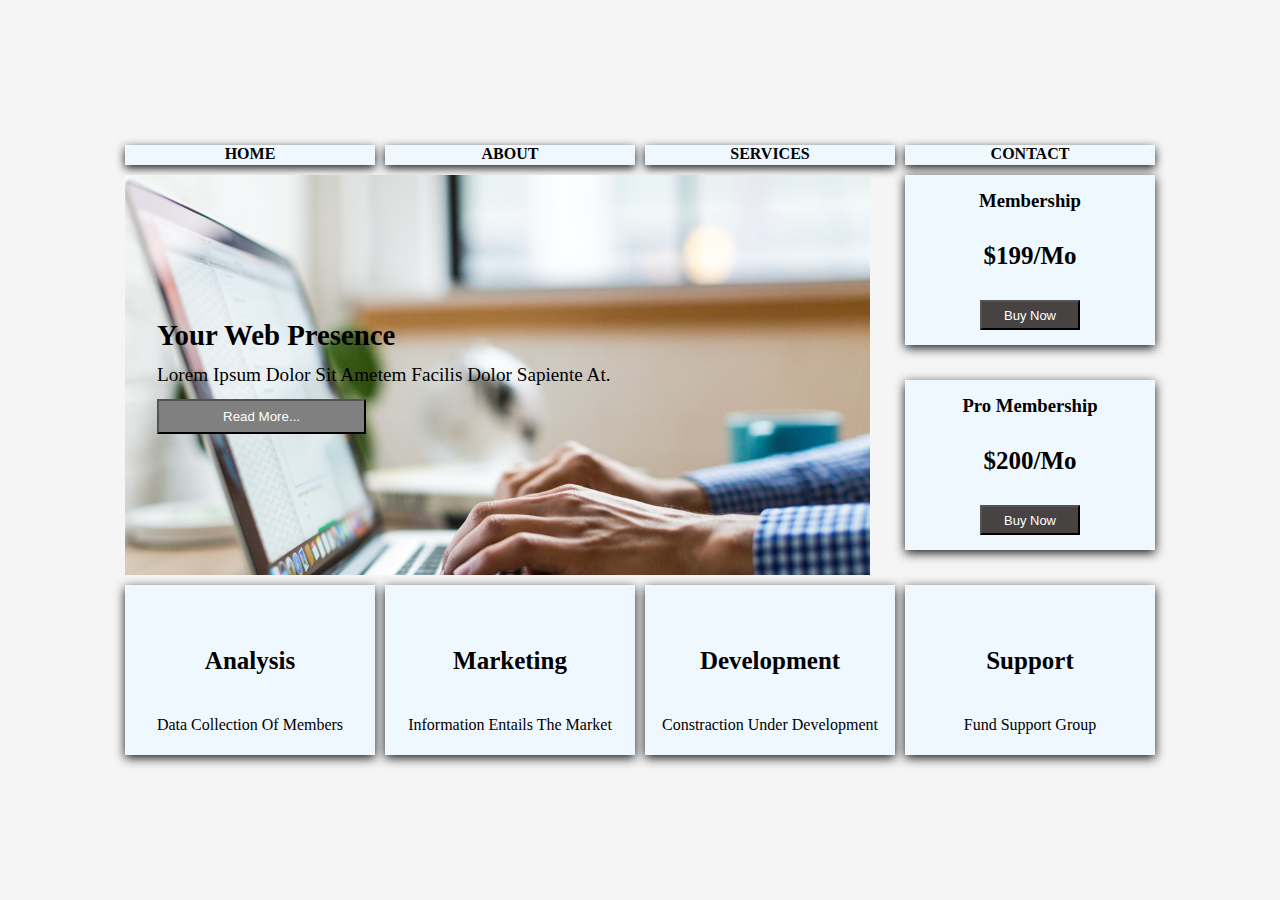
<file: index.html>
<!DOCTYPE html>
<html lang="en">

<head>
    <meta charset="UTF-8">
    <meta http-equiv="X-UA-Compatible" content="IE=edge">
    <meta name="viewport" content="width=device-width, initial-scale=1.0">
    <link rel="stylesheet" href="test2/task2.css" />
    <link rel="stylesheet" href="https://cdnjs.cloudflare.com/ajax/libs/font-awesome/6.2.0/css/all.min.css"
        integrity="sha512-xh6O/CkQoPOWDdYTDqeRdPCVd1SpvCA9XXcUnZS2FmJNp1coAFzvtCN9BmamE+4aHK8yyUHUSCcJHgXloTyT2A=="
        crossorigin="anonymous" referrerpolicy="no-referrer" />
    <title>Document</title>
</head>

<body>
    <div class="main">
        <div class="container">
            <div class="b1 link">
                <a href="#">home</a>
            </div>
            <div class="b2 link">
                <a href="#">about</a>
            </div>
            <div class="b3 link">
                <a href="#">services</a>
            </div>
            <div class="b4 link">
                <a href="#">contact</a>
            </div>
            <div class="b5 ">
                <!-- <img src="./nubelson-fernandes-UcYBL5V0xWQ-unsplash.jpeg"  alt="" /> -->
                <div class="b5m">
                    <div class="article">
                        <h2>your web presence</h2>
                        <p>Lorem ipsum dolor sit ametem facilis dolor sapiente at.</p>
                        <button>Read More...</button>
                    </div>
                </div>
            </div>
            <div class="b6 box">

                <h3>membership</h3>
                <p>$199/mo</p>
                <button>buy now</button>

            </div>
            <div class="b7 box">
                <h3>pro membership</h3>
                <p>$200/mo</p>
                <button>buy now</button>
            </div>
            <div class="b8 box">
                <i class="fa-sharp fa-solid fa-chart-pie"></i>
                <p>analysis</p>
                <p>data collection of members </p>
            </div>
            <div class="b9 box">
                <i class="fa-solid fa-globe"></i>
                <p>marketing</p>
                <p>information entails the market</p>
            </div>
            <div class="b10 box">
                <i class="fa-solid fa-gear"></i>
                <p>development</p>
                <p>constraction under development</p>
            </div>
            <div class="b11 box">
                <i class="fa-solid fa-users"></i>
                <p>support</p>
                <p>fund support group</p>
            </div>
        </div>
    </div>
</body>

</html>
</file>
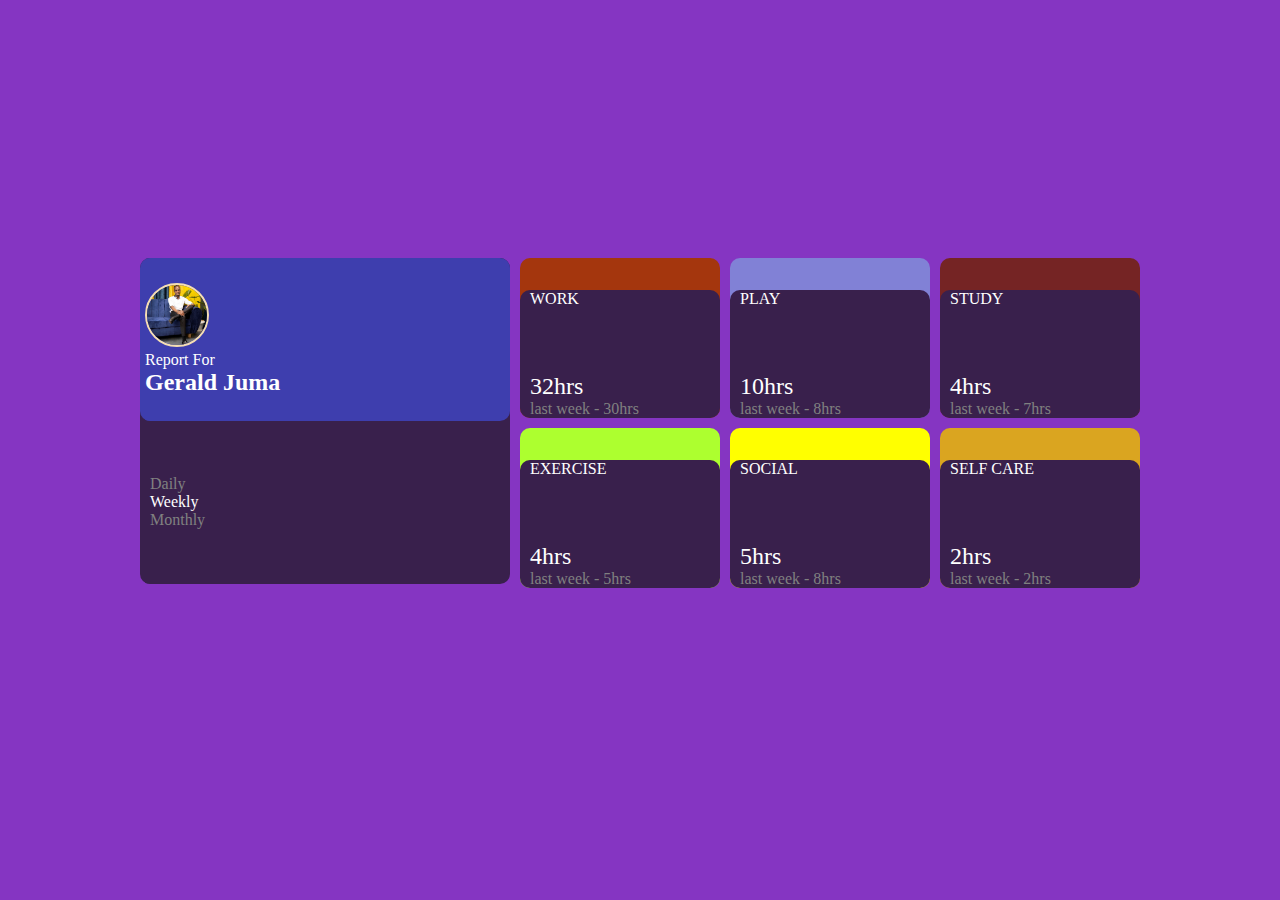
<file: test1/task1.html>
<!DOCTYPE html>
<html lang="en">

<head>
    <meta charset="UTF-8">
    <meta http-equiv="X-UA-Compatible" content="IE=edge">
    <meta name="viewport" content="width=device-width, initial-scale=1.0">
    <link rel="stylesheet" href="task1.css" />
    <link rel="stylesheet" href="https://cdnjs.cloudflare.com/ajax/libs/font-awesome/6.2.0/css/all.min.css"
        integrity="sha512-xh6O/CkQoPOWDdYTDqeRdPCVd1SpvCA9XXcUnZS2FmJNp1coAFzvtCN9BmamE+4aHK8yyUHUSCcJHgXloTyT2A=="
        crossorigin="anonymous" referrerpolicy="no-referrer" />
    <title>Document</title>
</head>

<body>
    <div class="main">
        <div class="container">
            <div class="parent one">
                <div class="c-one">
                    <div class="details">
                        <img src="IMG_0806.jpeg" alt="jera's image">
                        <div class="name">
                            <p>Report For</p>
                            <h2>Gerald Juma</h2>
                        </div>
                    </div>
                </div>
                <div class="b-one">
                    <div class="days">
                        <p>daily</p>
                        <p>weekly</p>
                        <p>monthly</p>
                    </div>
                </div>
            </div>
            <div class="parent two same">
                <div class="child">
                    <div class="routine">
                        <p>work</p>
                        <i class="fa-solid fa-ellipsis"></i>
                    </div>
                    <div class="hours">
                        <p class="p">32hrs</p>
                        <p>last week - 30hrs</p>
                    </div>
                </div>
            </div>
            <div class="parent three same">
                <div class="child">
                    <div class="routine">
                        <p>play</p>
                        <i class="fa-solid fa-ellipsis"></i>
                    </div>
                    <div class="hours">
                        <p class="p">10hrs</p>
                        <p>last week - 8hrs</p>
                    </div>
                </div>
            </div>
            <div class="parent four same">
                <div class="child">
                    <div class="routine">
                        <p>study</p>
                        <i class="fa-solid fa-ellipsis"></i>
                    </div>
                    <div class="hours">
                        <p class="p">4hrs</p>
                        <p>last week - 7hrs</p>
                    </div>
                </div>
            </div>
            <div class="parent five same">
                <div class="child">
                    <div class="routine">
                        <p>exercise</p>
                        <i class="fa-solid fa-ellipsis"></i>
                    </div>
                    <div class="hours">
                        <p class="p">4hrs</p>
                        <p>last week - 5hrs</p>
                    </div>
                </div>
            </div>
            <div class="parent six same">
                <div class="child">
                    <div class="routine">
                        <p>social</p>
                        <i class="fa-solid fa-ellipsis"></i>
                    </div>
                    <div class="hours">
                        <p class="p">5hrs</p>
                        <p>last week - 8hrs</p>
                    </div>
                </div>
            </div>
            <div class="parent seven same">
                <div class="child">
                    <div class="routine">
                        <p>self care</p>
                        <i class="fa-solid fa-ellipsis"></i>
                    </div>
                    <div class="hours">
                        <p class="p">2hrs</p>
                        <p>last week - 2hrs</p>
                    </div>
                </div>
            </div>
        </div>
    </div>
</body>

</html>
</file>
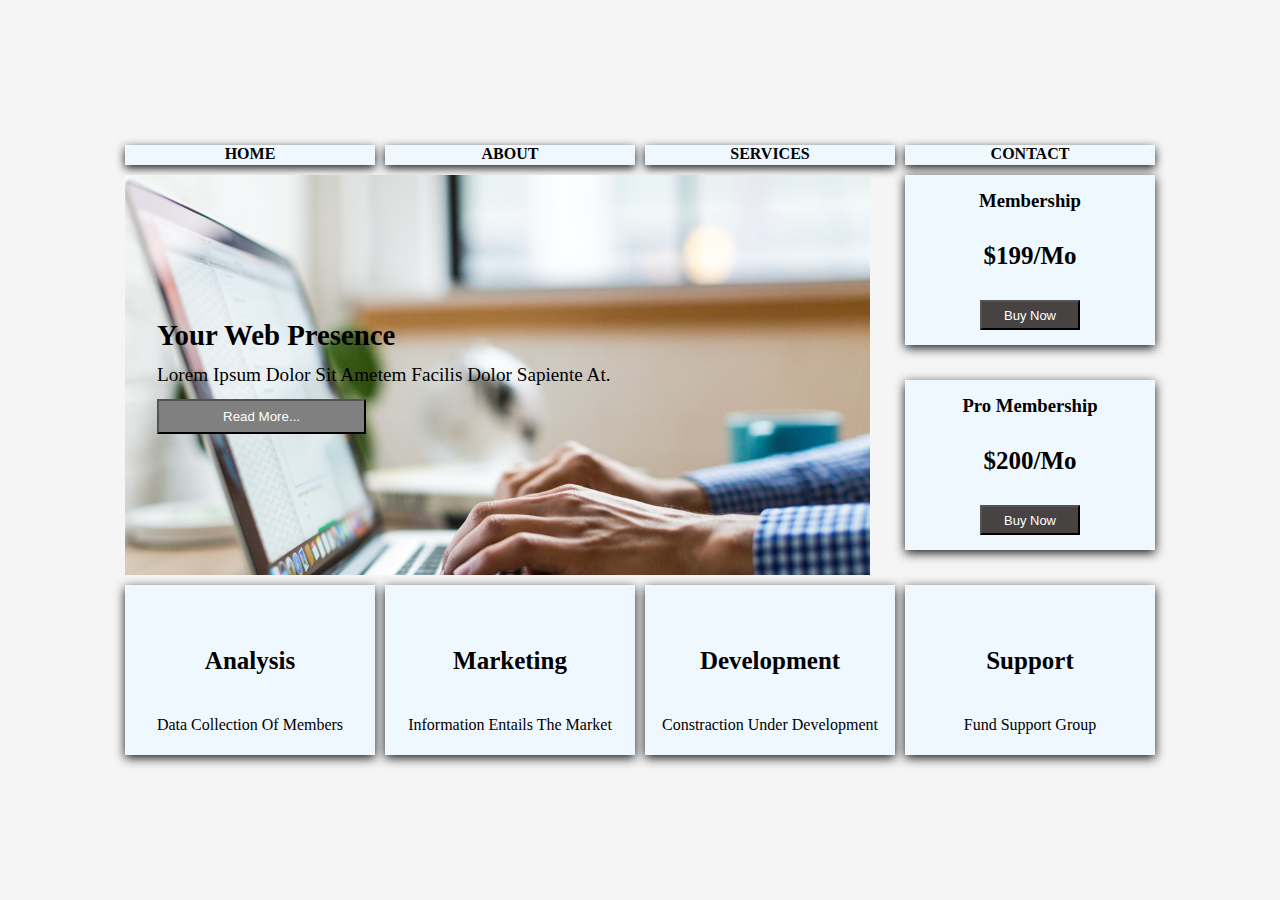
<file: test2/task2.html>
<!DOCTYPE html>
<html lang="en">

<head>
    <meta charset="UTF-8">
    <meta http-equiv="X-UA-Compatible" content="IE=edge">
    <meta name="viewport" content="width=device-width, initial-scale=1.0">
    <link rel="stylesheet" href="task2.css" />
    <link rel="stylesheet" href="https://cdnjs.cloudflare.com/ajax/libs/font-awesome/6.2.0/css/all.min.css"
        integrity="sha512-xh6O/CkQoPOWDdYTDqeRdPCVd1SpvCA9XXcUnZS2FmJNp1coAFzvtCN9BmamE+4aHK8yyUHUSCcJHgXloTyT2A=="
        crossorigin="anonymous" referrerpolicy="no-referrer" />
    <title>Document</title>
</head>

<body>
    <div class="main">
        <div class="container">
            <div class="b1 link">
                <a href="#">home</a>
            </div>
            <div class="b2 link">
                <a href="#">about</a>
            </div>
            <div class="b3 link">
                <a href="#">services</a>
            </div>
            <div class="b4 link">
                <a href="#">contact</a>
            </div>
            <div class="b5 ">
                <!-- <img src="./nubelson-fernandes-UcYBL5V0xWQ-unsplash.jpeg"  alt="" /> -->
                <div class="b5m">
                    <div class="article">
                        <h2>your web presence</h2>
                        <p>Lorem ipsum dolor sit ametem facilis dolor sapiente at.</p>
                        <button>Read More...</button>
                    </div>
                </div>
            </div>
            <div class="b6 box">

                <h3>membership</h3>
                <p>$199/mo</p>
                <button>buy now</button>

            </div>
            <div class="b7 box">
                <h3>pro membership</h3>
                <p>$200/mo</p>
                <button>buy now</button>
            </div>
            <div class="b8 box">
                <i class="fa-sharp fa-solid fa-chart-pie"></i>
                <p>analysis</p>
                <p>data collection of members </p>
            </div>
            <div class="b9 box">
                <i class="fa-solid fa-globe"></i>
                <p>marketing</p>
                <p>information entails the market</p>
            </div>
            <div class="b10 box">
                <i class="fa-solid fa-gear"></i>
                <p>development</p>
                <p>constraction under development</p>
            </div>
            <div class="b11 box">
                <i class="fa-solid fa-users"></i>
                <p>support</p>
                <p>fund support group</p>
            </div>
        </div>
    </div>
</body>

</html>
</file>
<file: test2/task2.css>
* {
    margin: 0;
    padding: 0;
}

body {
    font-family: cursive;
    background-color: whitesmoke;
}

/* main styling */

.main {
    width: 100%;
    height: 100vh;
    margin: auto;
    display: flex;
    align-items: center;
    justify-content: center;
}

/* end of main stying */



/* styling container class */

.container {
    width: 100% auto;
    display: grid;
    grid-template-columns: repeat(4, 1fr);
    /* grid-gap: 2px; */
}

/* end of styling container class */
.link {
    width: 250px;
    height: 20px;
    background-color: aliceblue;
    text-transform: uppercase;
    display: flex;
    justify-content: center;
    margin: 5px;
    box-shadow: 0 3px 10px rgb(0 0 0 / 0.9);

}

.link>a {
    text-decoration: none;
    color: black;
    font-weight: bold;
}


/* image */

/* .b5 {
    grid-column: 1/4;
    grid-row: 2/4;
    height: 350px;
    width: 98.8%;
    margin: 5px;
}

.b5>img { 
    width: 100%;
    height: 100%;
    object-fit: cover;
    position: relative;
} */

.b5{
    background-image: url("./burst-kUqqaRjJuw0-unsplash.jpeg");
    grid-column: 1/4;
    grid-row: 2/4;
    background-size: cover;
    /* background-attachment: fixed; */
    /* background-repeat: repeat; */
    width: 745px;
    height: 400px;
    /* padding: 20px; */
    margin: 5px ;
    /* padding: 40px 45px; */
    display: flex;
    flex-direction: column;
    justify-content: center;
}
.article{
    margin: 2rem;
    line-height: 2.5rem;
    color: black;
    text-transform: capitalize;
    font-size: larger;
}
.article>button{
    padding: 0.5rem 4rem;
    background-color: gray;
    color: white;
}

/* end of image */


.box {
    width: 250px;
    height: 170px;
    background-color: aliceblue;
    margin: 5px;
    box-shadow: 0 3px 10px rgb(0 0 0 / 0.9);
    text-align: center;
    display: flex;
    flex-direction: column;
    align-items: center;
    justify-content: space-around;
}
.box>i{
    font-size: 50px;
}
.box>p:nth-child(2){
    text-transform: capitalize;
    font-weight: bolder;
    font-size: 25px;
}
.box>p:nth-child(3){
    text-transform: capitalize;
}
.b6{
    text-transform: capitalize;
}
.b6>button{
    width: 100px;
    height: 30px;
    background-color: rgb(71, 67, 67);
    color: white;
    font-size: 13px;
    text-transform: capitalize;
}
.b7{
    text-transform: capitalize;
}
.b7>button{
    width: 100px;
    height: 30px;
    background-color: rgb(71, 67, 67);
    color: white;
    font-size: 13px;
    text-transform: capitalize;
}

/* media screens */

@media screen and (max-width: 1050px) {
    .container{
       width: 70% auto;
    }
    .box{
        width: 200px;
        height: 140px;
    }
    .link{
        width: 200px;
    }
    .b5{
       width: 620px;
    }
    .article{
       font-size: large;
    }
    .article>button{
       padding: 0.4rem 3rem;
    }
}

@media screen and (max-width: 800px) {
    .main{
        height: auto;
        width: 100%;
        margin: auto;
        display: flex;
        align-items: center;
        justify-content: center;
    }
    .container{
        width: 100% auto;
        display: flex;
        flex-direction: column;
    }
    .box{
        width: 300px;
        height: 170px;
    }
    .b5{
        width: 300px;
        height: 170px;
    }
    .link{
        width: 300px;
    }
    .article{
        font-size: small;
     }
     .article>button{
        padding: 0.4rem 3rem;
     }

}

@media screen and (max-width: 600px) {
    .main{
        height: auto;
        width: 100%;
        margin: auto;
        display: flex;
        align-items: center;
        justify-content: center;
    }
    .container{
        width: 100% auto;
        display: flex;
        flex-direction: column;
    }
    .b5{
        width: 250px;
        
    }
    .link{
        width: 250px;
    }
    .box{
        width: 250px;
    }
    
}
</file>
<file: test1/task1.css>
* {
    margin: 0;
    padding: 0;
    font-family: cursive;
}

body {
    background-color: #8535c2;
}

.main {
    width: 1000px;
    height: 95vh;
    margin-top: 5rem;
    margin: auto;
    /* border: 2px solid red; */
    display: flex;
    align-items: center;
    justify-content: center;
}

.container {
    width: 80% auto;
    /* height: 50% auto; */
    /* border: 2px solid black; */
    display: grid;
    grid-template-columns: repeat(6, 1fr);
    grid-gap: 10px;
}

.parent {
    /* padding: 70px 100px; */
    width: 200px;
    height: 160px;
    /* border: 2px solid white; */
    border-radius: 10px;

}

.one {
    grid-column: 1/4;
    grid-row: 1/4;
    width: 100%;
    height: 96%;
    background-color: #39204c;
    display: flex;
    flex-direction: column;
    justify-content: space-between;
}
.c-one{
   width: 100%;
    height: 50%;
    border-radius: 10px;
    background-color: rgb(62, 62, 174);
    display: flex;
    align-items: center;

}
.b-one{
    height: 50%;
    display: flex;
    flex-direction: column;
    justify-content: center;
}

.child{
    width: 100%;
    height: 80%;
    background-color: #39204c;
    border-radius: 10px;display: flex;
    flex-direction: column;
    justify-content: space-between;
}
.same{
    display: flex;
    align-items: flex-end;
}

.two{
    background-color: rgb(164, 54, 13);
}
.three{
    background-color: rgb(129, 129, 214);
}
.four{
    background-color: rgb(117, 36, 36);
}
.five{
    background-color: greenyellow;
}
.six{
    background-color: yellow;
}
.seven{
    background-color: goldenrod;
}



.routine{
    display: flex;
    align-items: center;
    justify-content: space-between;
    color: white;
    margin: 0 10px;
    text-transform: uppercase;
}
.hours{
    /* gap: 3px; */
    margin: 0 10px;
    color: gray;
}
.p{
    color: white;
    font-size: x-large;
}
.details{
    margin: 0 5px;
    color: white;
}
.details>img{
   height: 60px;
   width: 60px;
    border-radius: 50%;
    object-fit: cover;
    border: 2px solid wheat;
}
.days{
    margin: 0 10px;
    color: gray;
    text-transform: capitalize;
}
.days>:nth-child(2){
    color: white;
}

@media screen and (max-width: 900px) {
    .main{
        height: 100%;
        width: 700px;
        margin: auto;
    }
    .container{
       display: block;
    }
    .parent{
        width: 400px;
        height: 140px;
        margin: 10px;
    }
    .details{
        width: 100%;
        display: flex;
        justify-content: space-around;
        align-items: center;
    }
    .details>img{
        height: 50px;
        width: 50px;
    }
    .days{
        display: flex;
        align-items: center;
        justify-content: space-around;
    }
}


@media screen and (max-width: 800px) {
    .main{
        width: 200px;
        margin: auto ;
    }
    .parent{
        width: 300px;
    }
    .hours{
        display: flex;
        align-items: center;
        justify-content: space-between;
    }
}
@media screen and (max-width: 700px) {
    .main{
        width: 500px;
        margin: auto;
    }
}
</file>
